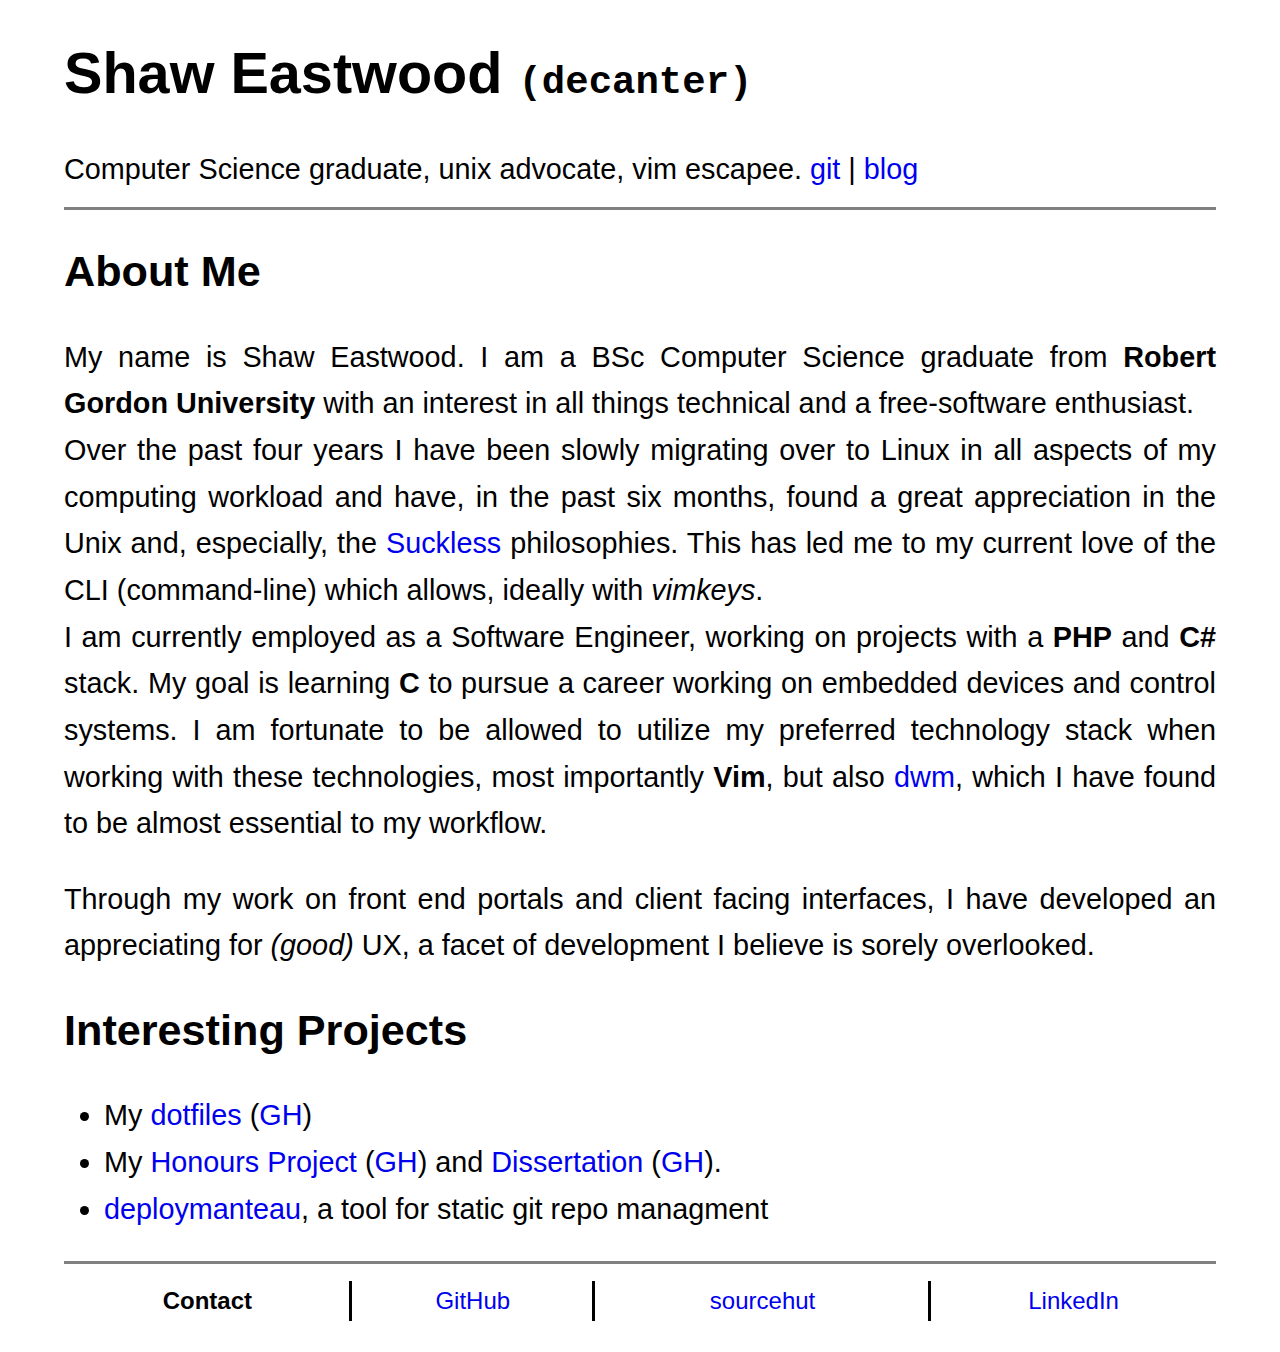
<file: index.html>
<!DOCTYPE html>
<html lang="en">

<head>
	<meta charset="utf-8">
	<title>Shaw's Homepage</title>
	<!-- <link rel="icon" type="image/png" href="favicon.png" /> -->
	<link rel="stylesheet" href="style.css">
</head>

<header>
<h1>Shaw Eastwood <small><code>(decanter)</code></small></h1>
<span>Computer Science graduate, unix advocate, vim escapee.
		<a href="git/index.html">git</a>
	| <a href="blog.html">blog</a>
	</span>
<hr/>
</header>

<body class="slim">
<h2>About Me</h2>
<p>
	My name is Shaw Eastwood.
	I am a BSc Computer Science graduate from <b>Robert Gordon University</b>
	 with an interest in all things technical and a free-software enthusiast.
	<br/>
	Over the past four years I have been slowly migrating over to Linux
	 in all aspects of my computing workload and have, in the past six
	 months, found a great appreciation in the Unix and, especially, the
	 <a href="http://suckless.org">Suckless</a> philosophies.
	This has led me to my current love of the CLI (command-line) which allows,
	 ideally with <em>vimkeys</em>.
	<br/>
	I am currently employed as a Software Engineer, working on projects with a
	 <b>PHP</b> and <b>C#</b> stack.
	My goal is learning <b>C</b> to pursue a career working on embedded devices
	 and control systems.
	I am fortunate to be allowed to utilize my preferred technology stack when
	 working with these technologies, most importantly <b>Vim</b>, but also
	 <a href="dwm.suckless.org">dwm</a>, which I have found to be almost essential
	 to my workflow.
</p>
<p>
	Through my work on front end portals and client facing interfaces, I have
	 developed an appreciating for <em>(good)</em> UX, a facet of development I
	 believe is sorely overlooked.
</p>

<h2>Interesting Projects</h2>
<ul>
	<li>
		My <a href="git/dotfiles/file/README.html">dotfiles</a>
		 (<a href="https://github.com/decantr/dotfiles">GH</a>)
	</li>
	<li>
		My <a href="git/rgu-honours/file/README.html">Honours Project</a>
		 (<a href="https://github.com/decantr/rgu-honours">GH</a>)
		 and <a href="git/rgu-honours-doc/file/README.html">Dissertation</a>
		 (<a href="https://github.com/decantr/rgu-honours-doc">GH</a>).
	</li>
	<li>
		<a href="git/deploymanteau/file/README.html">deploymanteau</a>,
		 a tool for static git repo managment</li>
	</p>
</ul>
</body>

<!-- footer -->
<footer>
	<hr/>
	<table class="contact">
		<tr>
			<th>Contact</th>
			<td><a href="https://github.com/decantr">GitHub</a></td>
			<td><a href="https://git.sr.ht/~decantr">sourcehut</a></td>
			<td><a href="https://uk.linkedin.com/in/shaw-eastwood-603a88190">LinkedIn</a></td>
		</tr>
	</table>
</footer>

</html>
</file>
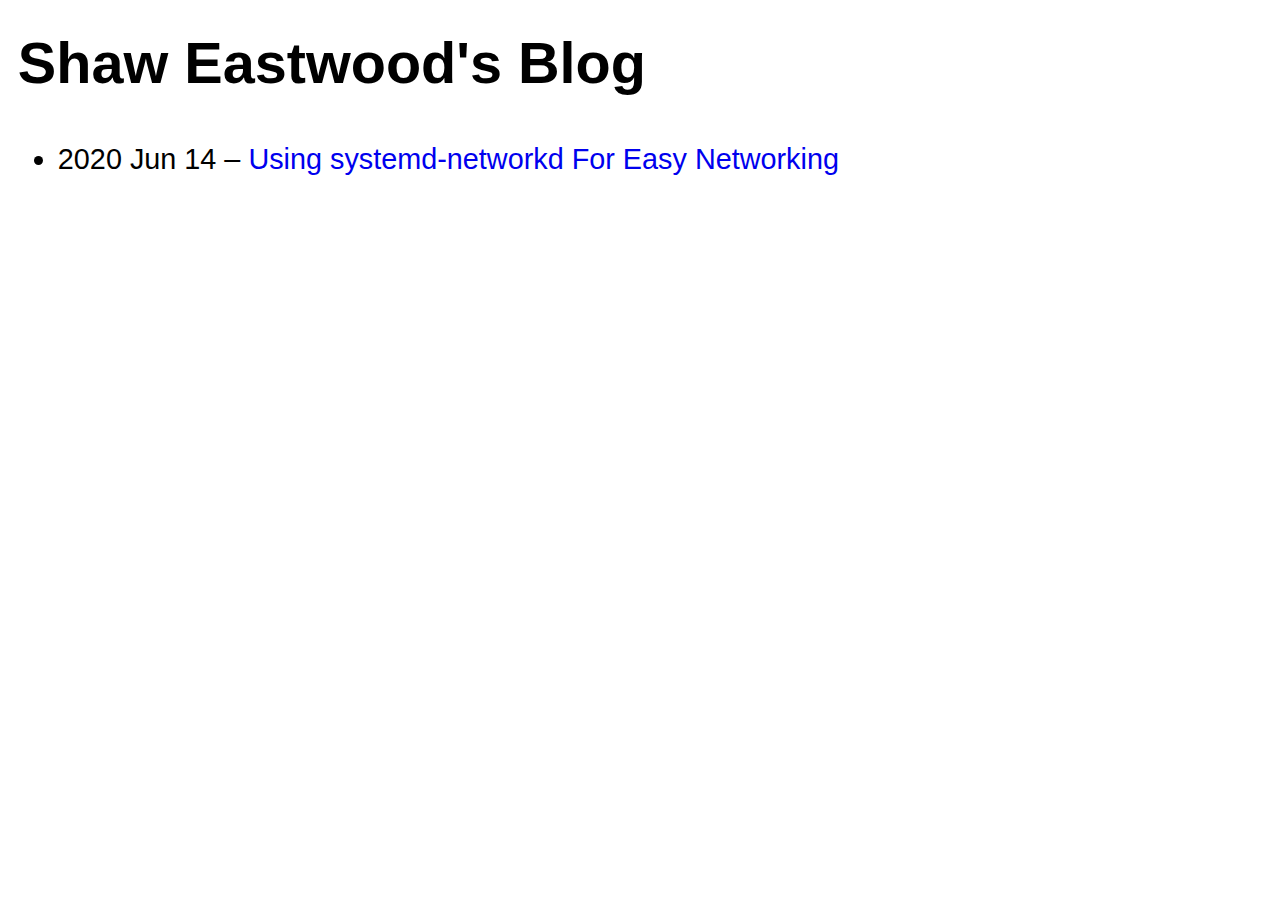
<file: blog.html>
<html>
<head>
<title>Blog Index</title>
<meta charset="utf-8"/>
<link rel='stylesheet' type='text/css' href='style.css'>
</head>

<body>
<h1>Shaw Eastwood's Blog</h1>

<ul>
<!-- LB -->
<li>2020 Jun 14 &ndash; <a href="blog/using-systemdnetworkd-for-easy-networking.html">Using systemd-networkd For Easy Networking</a></li>
</ul>

</body>
</html>
</file>
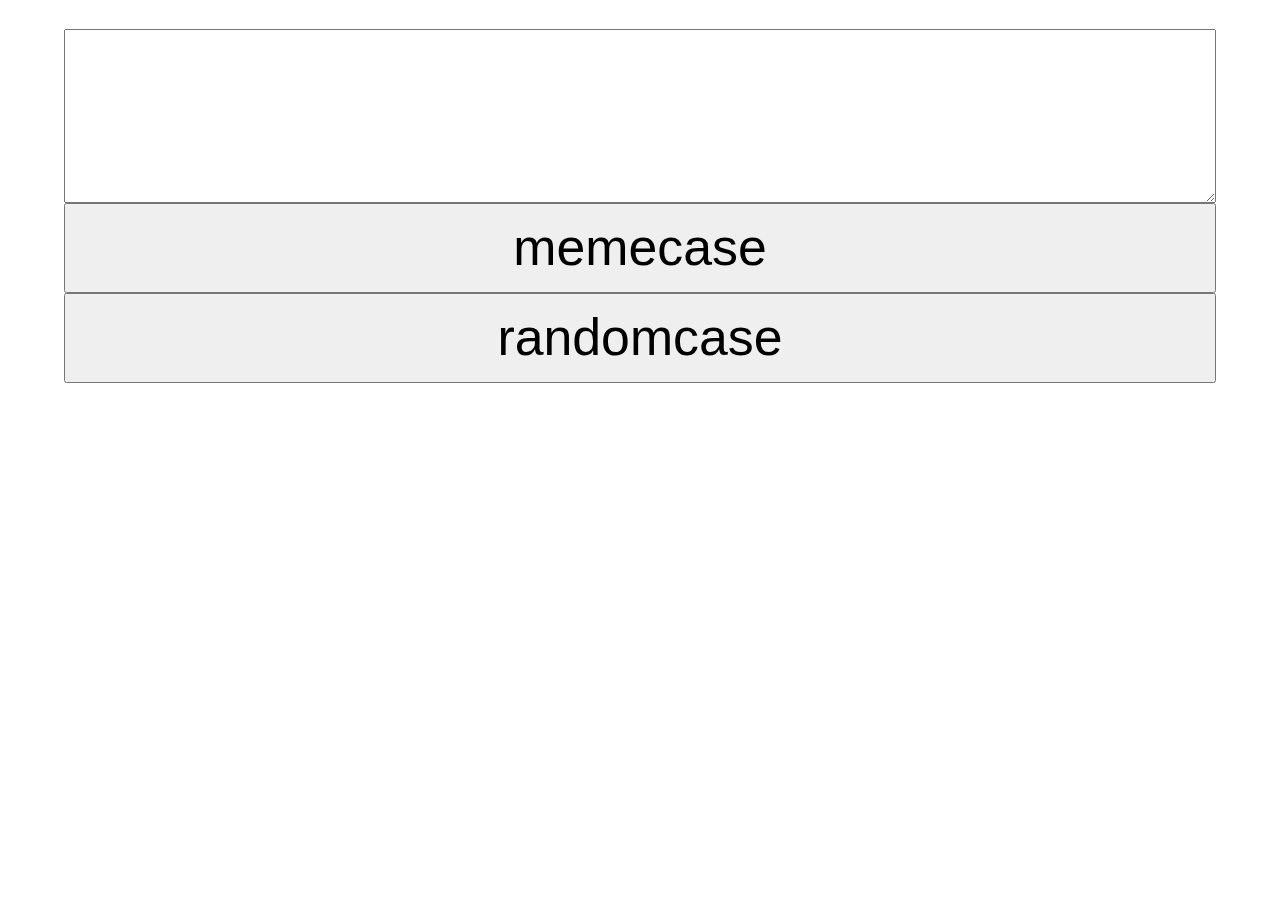
<file: memecase.html>
<!doctype html>
<html>
<head>
	<meta charset="utf-8">
	<title>mEmEcAsE</title>
	<script>
		function m(jef) {
			let out = "";
			for (let i = 0; i < jef.length; i++)
				if (i % 2 == 0)
					out += jef[i].toLowerCase();
				else
					out += jef[i].toUpperCase();
			return out;
		}

		function r(jef) {
			let out = "";
			for (i of jef)
				if (Math.random() > 0.5)
					out += i.toLowerCase();
				else
					out += i.toUpperCase();
			return out;
		}

		function a(v) {
			let box = document.getElementById("caseme");
			let jef = box.value;

			switch (v) {
				case 'r': out = r(jef); break;
				case 'm': out = m(jef); break;
			}

			box.value = out;
		}
	</script>
</head>
<style>
body {
	margin:1em auto;
	max-width:40em;
	padding:0 .62em;
	font:1.8em/1.62 'Liberation Sans';
}
textarea, button {
	font: 1.8em/1.62 'Liberation Sans';
}
h1,h2,h3 {
	line-height:1.2;
}
div {
	display: grid;
	height: 100%;
	width: 100%;
}
</style>

<body>
	<div>
		<textarea id="caseme"></textarea>
		<button onClick="a('m')">memecase</button>
		<button onClick="a('r')">randomcase</button>
	</div>
</body>
</html>
</file>
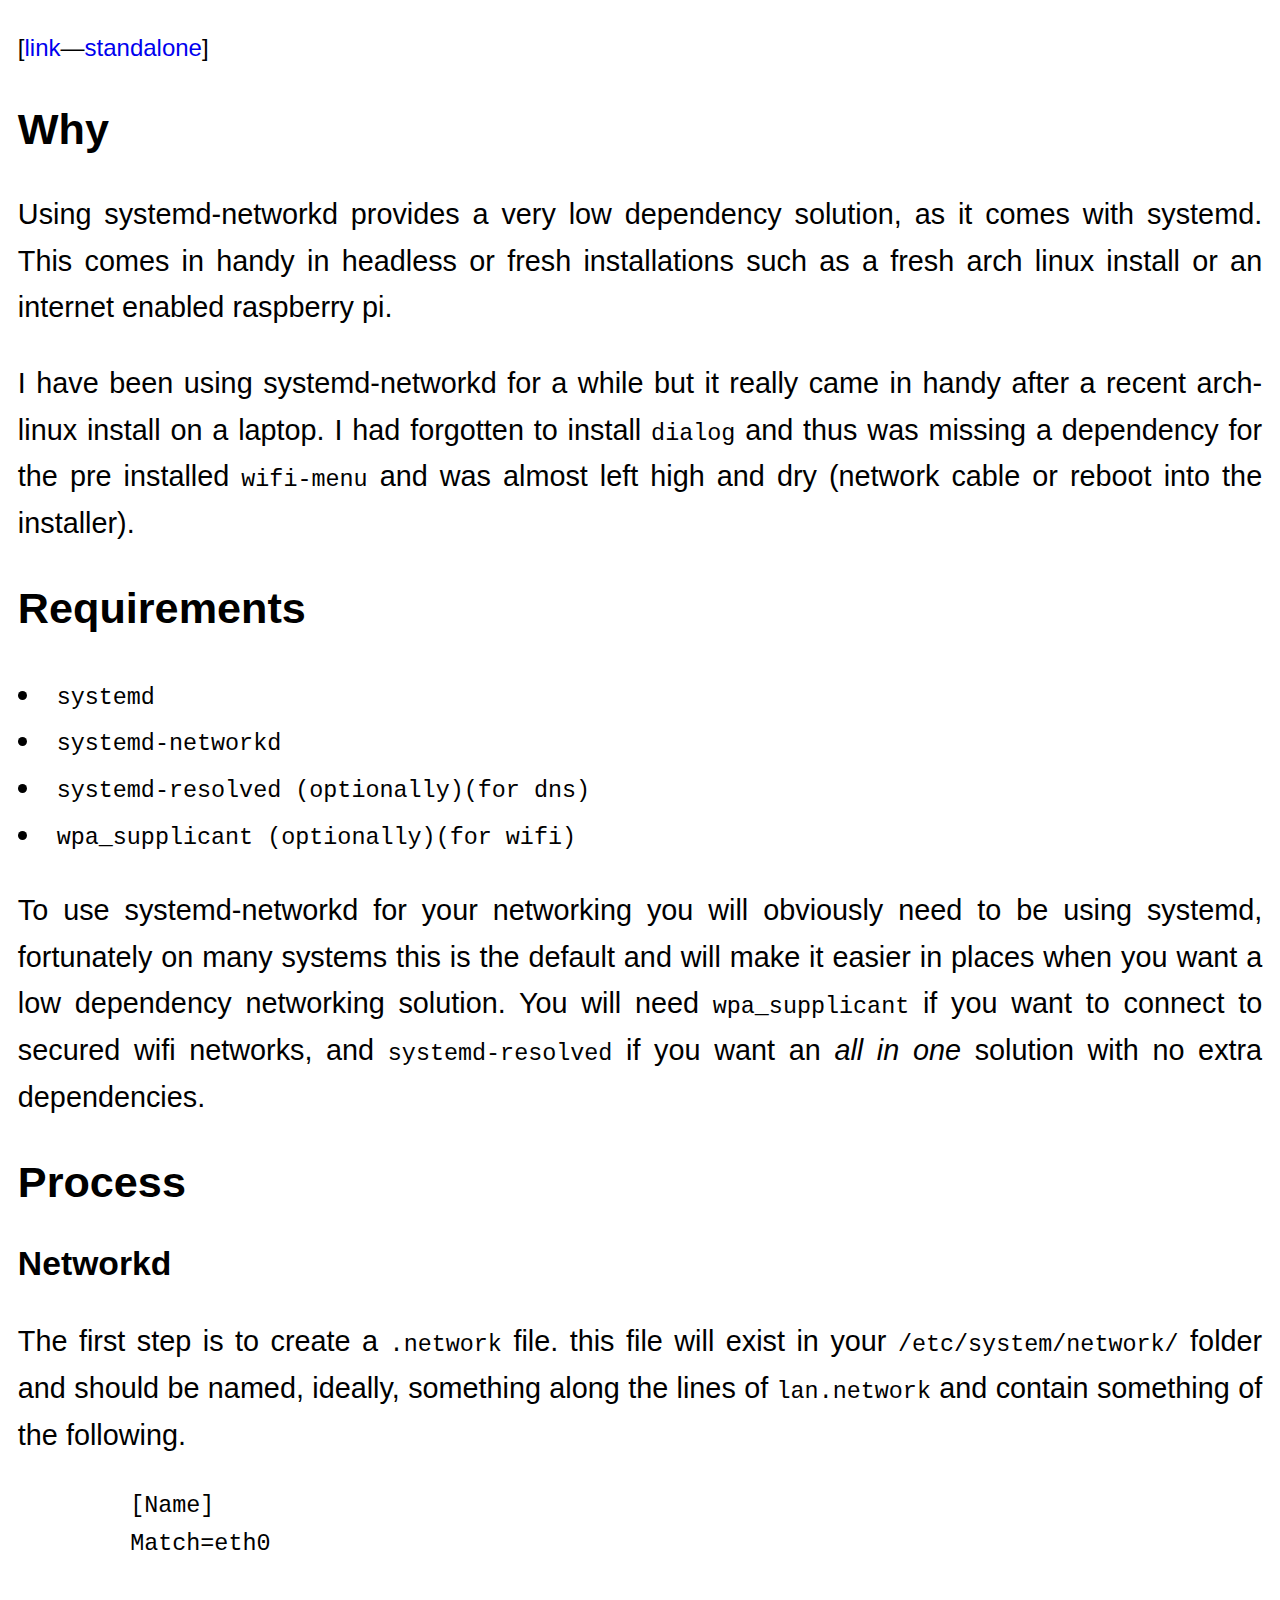
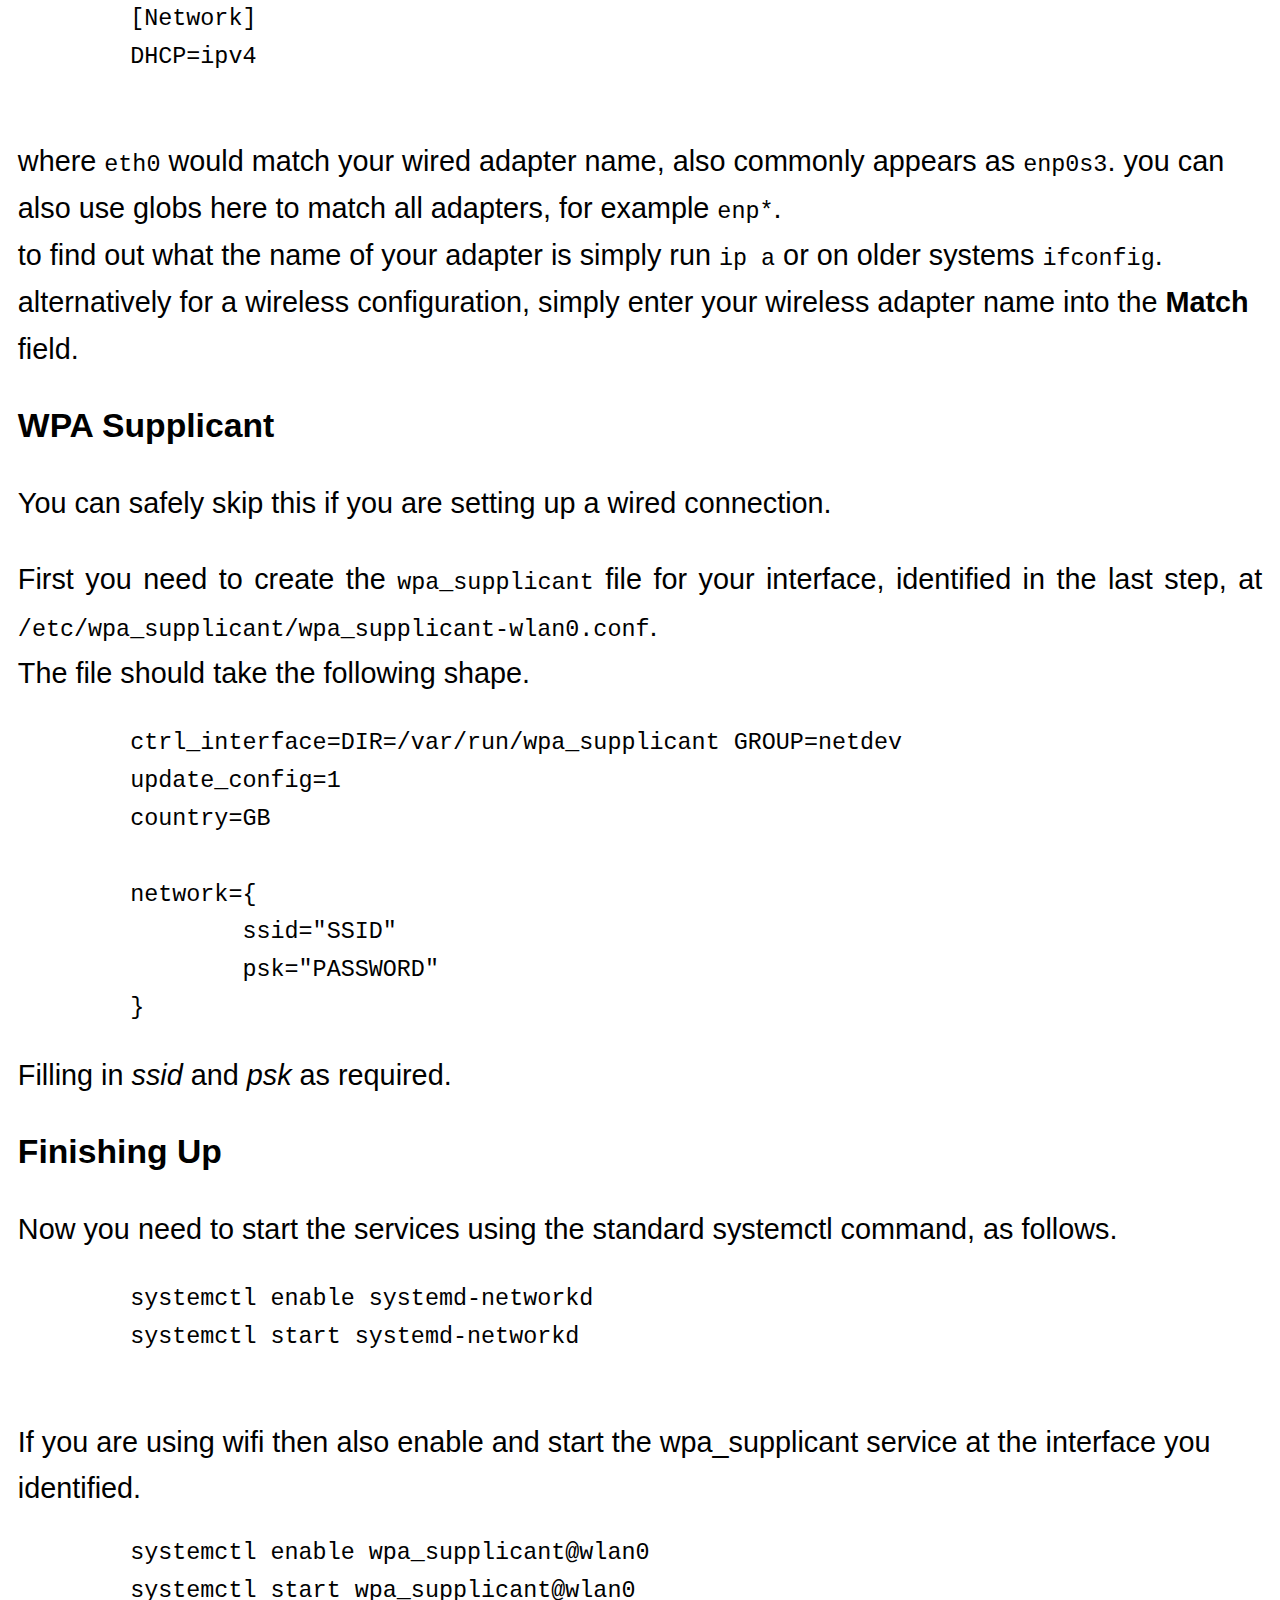
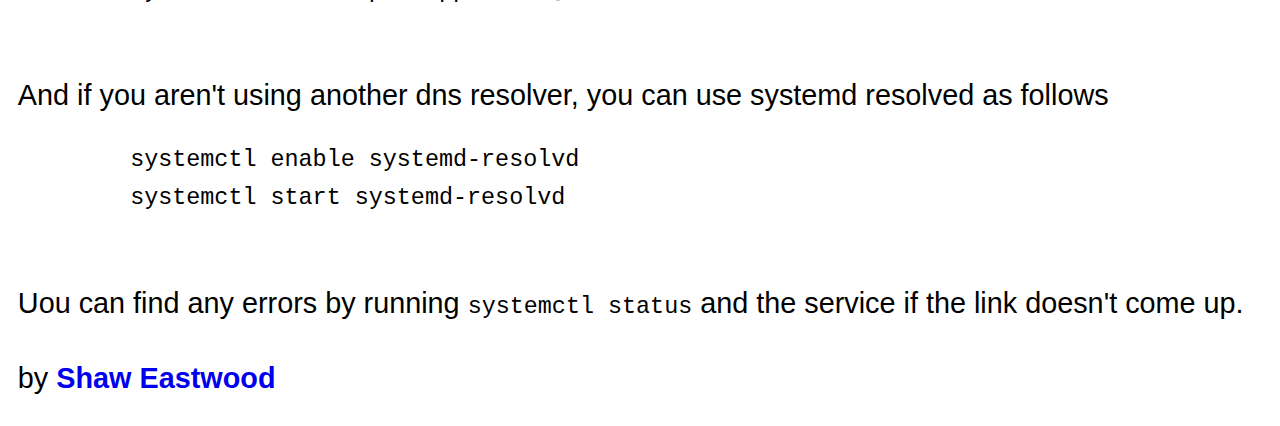
<file: blog/using-systemdnetworkd-for-easy-networking.html>
<html>
<head>
<title></title>
<link rel='stylesheet' type='text/css' href='../style.css'>
<meta charset='utf-8'/>
</head>
<body>
<h1></h1>
<small>[<a href='../2020.html#using-systemdnetworkd-for-easy-networking'>link</a>&mdash;<a href='using-systemdnetworkd-for-easy-networking.html'>standalone</a>]</small>
<h2>Why</h2>

<p>
	Using systemd-networkd provides a very low dependency solution, as it comes
	 with systemd.
	This comes in handy in headless or fresh installations such as a fresh arch
	 linux install or an internet enabled raspberry pi.
</p>
<p>
	I have been using systemd-networkd for a while but it really came in handy
	after a recent arch-linux install on a laptop.
	I had forgotten to install <code>dialog</code> and thus was missing a
	 dependency for the pre installed <code>wifi-menu</code> and was almost left
	 high and dry (network cable or reboot into the installer).
</p>

<h2>Requirements</h2>

<code><li>systemd</code></li>
<code><li>systemd-networkd</code></li>
<code><li>systemd-resolved (optionally)(for dns)</code></li>
<code><li>wpa_supplicant (optionally)(for wifi)</code></li>
<p>
	To use systemd-networkd for your networking you will obviously need to be
	 using systemd, fortunately on many systems this is the default and will make it
   easier in places when you want a low dependency networking solution.
	You will need <code>wpa_supplicant</code> if you want to connect to secured
	 wifi networks, and <code>systemd-resolved</code> if you want an <em>all in
	 one</em> solution with no extra dependencies.
</p>

<h2>Process</h2>
<h3>Networkd</h3>

<p>
	The first step is to create a <code>.network</code> file. this file will exist
	 in your <code>/etc/system/network/</code> folder and should be named, ideally,
	 something along the lines of <code>lan.network</code> and contain something
	 of the following.
	<code><pre>
	[Name]
	Match=eth0

	[Network]
	DHCP=ipv4
	</pre></code>
	where <code>eth0</code> would match your wired adapter name, also commonly
	 appears as <code>enp0s3</code>.
	you can also use globs here to match all adapters, for example
	 <code>enp*</code>.
	<br>
	to find out what the name of your adapter is simply run <code>ip a</code> or
	on older systems <code>ifconfig</code>.
	<br>
	alternatively for a wireless configuration, simply enter your wireless adapter
	name into the <b>Match</b> field.
</p>

<h3>WPA Supplicant</h3>

<p>
	You can safely skip this if you are setting up a wired connection.
</p>

<p>
	First you need to create the <code>wpa_supplicant</code> file for your
	 interface, identified in the last step, at
	 <code>/etc/wpa_supplicant/wpa_supplicant-wlan0.conf</code>.
	<br>
	The file should take the following shape.
	<code><pre>
	ctrl_interface=DIR=/var/run/wpa_supplicant GROUP=netdev
	update_config=1
	country=GB

	network={
	        ssid="SSID"
	        psk="PASSWORD"
	}</pre></code>
	Filling in <em>ssid</em> and <em>psk</em> as required.
</p>

<h3>Finishing Up</h3>

<p>
	Now you need to start the services using the standard systemctl command, as
	 follows.
	<code><pre>
	systemctl enable systemd-networkd
	systemctl start systemd-networkd
	</pre></code>

	If you are using wifi then also enable and start the wpa_supplicant service at
	 the interface you identified.
	<code><pre>
	systemctl enable wpa_supplicant@wlan0
	systemctl start wpa_supplicant@wlan0
	</pre></code>

	And if you aren't using another dns resolver, you can use systemd resolved as
	 follows
	<code><pre>
	systemctl enable systemd-resolvd
	systemctl start systemd-resolvd
	</pre></code>

	Uou can find any errors by running <code>systemctl status</code> and the
	 service if the link doesn't come up.
</p>
<footer>by <strong><a href='http://decantr.uk.to/'>Shaw Eastwood</a></strong></footer>
</body>

</html>
</file>
<file: style.css>
body{
	margin:1em auto;
	max-width:60em;
	padding:0 .62em;
	font:1.8em/1.62 "Liberation Sans";
}
body.slim {
	max-width:40em;
}
h1,h2,h3 {
	line-height:1.2;
}
table#index, table.contact {
	width: 100%;
}
p {
	text-align: justify;
}
img {
	vertical-align: middle;
}
table td {
  vertical-align: middle;
	padding-top: 0;
	padding-bottom: 0;
	white-space: nowrap;
	text-overflow: ellipsis;
	overflow: hidden;
}
table td h1 {
	line-height: 0;
}
tbody {
	font-size: smaller;
}
hr {
	border: 0;
	border-top: 3px solid;
}
.contact tr > * {
  border-right: 3px solid;
	text-align: center;
}
.contact td:last-child {
  border: none;
}
#content tbody tr:hover td {
	background-color: #eee;
}

#content tbody {
	font: 0.8em/1.62 monospace;
}

/* git index styling */
#index tbody {
	white-space: nowrap;
	overflow: hidden;
	text-overflow: ellipsis;
}
#index tbody td:first-child{
	max-width: 3em;
	min-width: 3em;
}
#index tbody td:nth-child(2){
	max-width: 3em;
}
#index tbody td:nth-child(3){
	max-width: 2em;
	min-width: 1em;
	font-size: smaller;
}
#index tbody td:nth-child(4){
	width: 3em;
	text-align: center;
	font-size: smaller;
}

/* git log styling */
#log {
	width: 100%;
}
#log tbody td:nth-child(2) {
	white-space: normal;
}
#log tbody td:nth-child(1),
#log tbody td:nth-child(3) {
	font-size: smaller;
}
#log tbody td:nth-child(3) {
	width: 4em;
}
#log tbody td:nth-child(4) {
	color: orange;
}
#log tbody td:nth-child(5) {
	color: green;
}
#log tbody td:nth-child(6) {
	color: red;
}
pre {
	font-family: monospace;
}

/* git show styling */
a {
	text-decoration: none;
}
a:hover {
	background: lightgrey;
}
.i {
	color: green;
}
.d {
	color: red;
}
</file>
